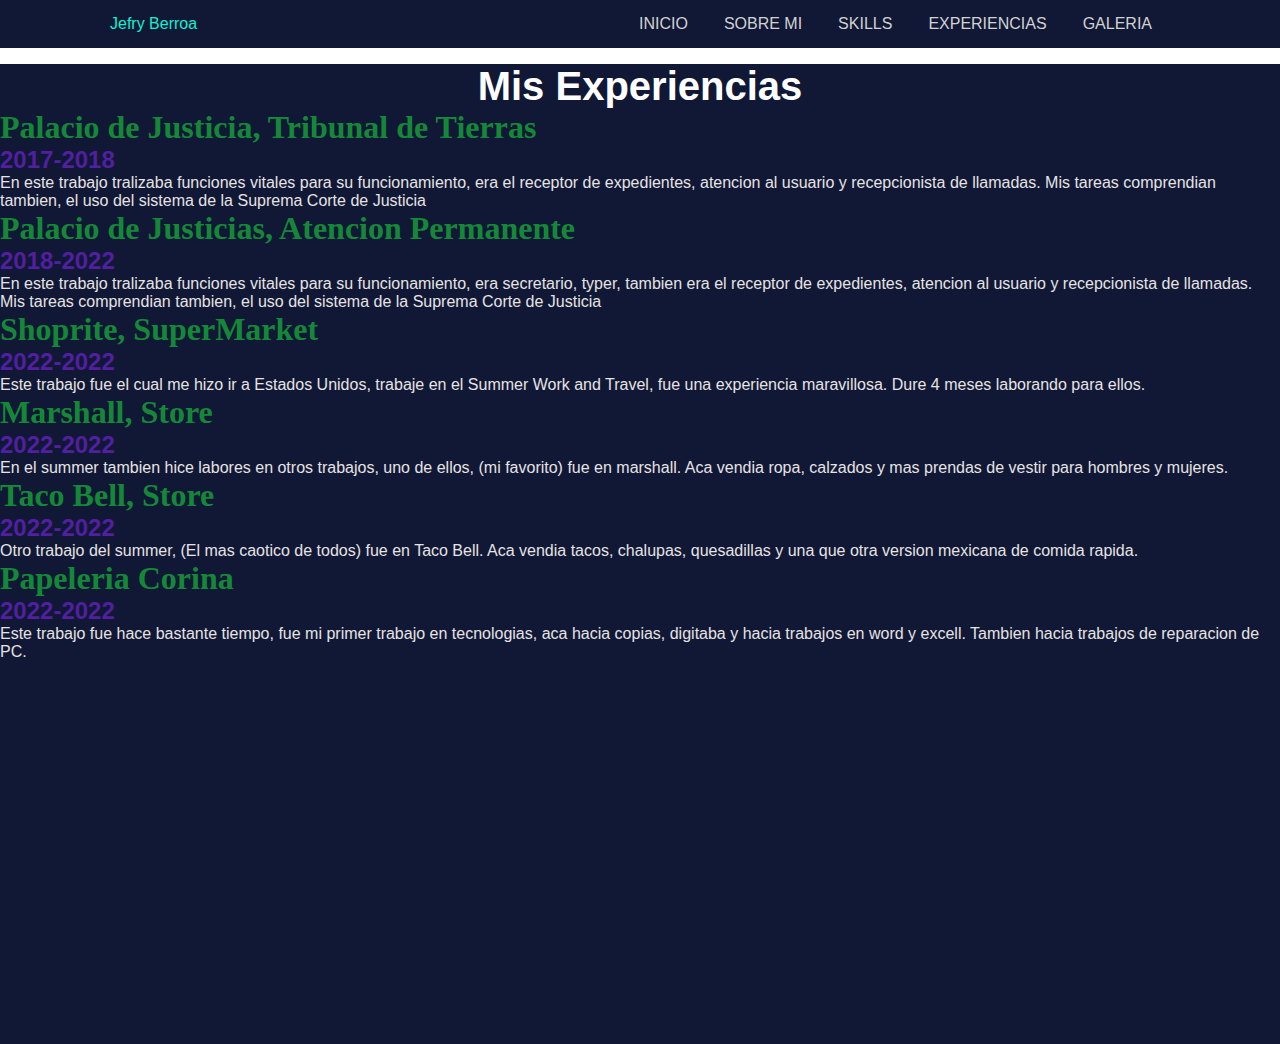
<file: pages/experiencias.html>
<!DOCTYPE html>
<html lang="en">
<head>
        <meta charset="UTF-8">
        <meta http-equiv="X-UA-Compatible" content="IE=edge">
        <meta name="viewport" content="width=device-width, initial-scale=1.0">
        <link rel="stylesheet" href="../css/style.css">
        <link rel="stylesheet" href="https://cdnjs.cloudflare.com/ajax/libs/font-awesome/6.4.0/css/all.min.css" integrity="sha512-iecdLmaskl7CVkqkXNQ/ZH/XLlvWZOJyj7Yy7tcenmpD1ypASozpmT/E0iPtmFIB46ZmdtAc9eNBvH0H/ZpiBw==" crossorigin="anonymous" referrerpolicy="no-referrer" />
        <link href="https://cdn.jsdelivr.net/npm/bootstrap@5.3.0-alpha3/dist/css/bootstrap.min.css" rel="stylesheet" integrity="sha384-KK94CHFLLe+nY2dmCWGMq91rCGa5gtU4mk92HdvYe+M/SXH301p5ILy+dN9+nJOZ" crossorigin="anonymous">
        <title>Portafolio Jefry</title>


</head>


<body>

                <!-- Menu encabezado-->
                <div class="contenedor-header"> 
                        <header>
                                <a href="https://www.revistamercado.do/economia/orgullo-dominicano-nueva-jersey" target="_blank">Jefry Berroa</a>
                                <nav id="nav">  
                                <ul>    
                                        <li><a href="../index.html">INICIO </a></li>
                                        <li><a href="../pages/sobremi.html">SOBRE MI </a></li>
                                        <li><a href="../pages/skills.html">SKILLS </a></li>
                                        <li><a href="../pages/experiencias.html">EXPERIENCIAS </a></li>
                                        <li><a href="../pages/galeria.html">GALERIA </a></li>
                                </ul>
                                </nav>
                                <div class="nav-responsive">    
                                <i class="fa-solid fa-bars"></i>
                                </div>
                        </header>
                        </div>


<!--Seccion de Experiencias-->
<section class="probando">
        <div class="exp-h2">        
                <h2>    
                Mis Experiencias
                </h2>
        </div>
        <div class="container overflow-hidden text-center">
                <div class="row gy-5">
                <div class="col-6">
                <div class="p-3">Palacio de Justicia, Tribunal de Tierras</div>
                <h3>2017-2018</h3>
                <p >En este trabajo tralizaba funciones vitales para su funcionamiento, era el receptor de expedientes, atencion al usuario y recepcionista de llamadas. Mis tareas comprendian tambien, el uso del sistema de la Suprema Corte de Justicia </p>
                </div>
                <div class="col-6">
                <div class="p-3">Palacio de Justicias, Atencion Permanente</div>
                <h3>2018-2022</h3>
                <p>En este trabajo tralizaba funciones vitales para su funcionamiento, era secretario, typer, tambien era el receptor de expedientes, atencion al usuario y recepcionista de llamadas. Mis tareas comprendian tambien, el uso del sistema de la Suprema Corte de Justicia </p>
                </div>
                <div class="col-6">
                <div class="p-3">Shoprite, SuperMarket</div>
                <h3>2022-2022</h3>
                <p>     
                        Este trabajo fue el cual me hizo ir a Estados Unidos, trabaje en el Summer Work and Travel, fue una experiencia maravillosa. Dure 4 meses laborando para ellos.
                </p>
                </div>
                <div class="col-6">
                <div class="p-3">Marshall, Store</div>
                <h3>2022-2022</h3>
                <p>     
                        En el summer tambien hice labores en otros trabajos, uno de ellos, (mi favorito) fue en marshall. Aca vendia ropa, calzados y mas prendas de vestir para hombres y mujeres.
                </p>
                </div>
                <div class="col-6">
                <div class="p-3">Taco Bell, Store</div>
                <h3>2022-2022</h3>
                <p>     
                        Otro trabajo del summer, (El mas caotico de todos) fue en Taco Bell. Aca vendia tacos, chalupas, quesadillas y una que otra version mexicana de comida rapida.
                </p>
                </div>
                <div class="col-6">
                <div class="p-3">Papeleria Corina</div>
                <h3>2022-2022</h3>
                <p>     
                        Este trabajo fue hace bastante tiempo, fue mi primer trabajo en tecnologias, aca hacia copias, digitaba y hacia trabajos en word y excell. Tambien hacia trabajos de reparacion de PC.
                </p>
                </div>
                </div>
        </div>
        </section>












<script src="https://cdn.jsdelivr.net/npm/bootstrap@5.3.0-alpha3/dist/js/bootstrap.bundle.min.js" integrity="sha384-ENjdO4Dr2bkBIFxQpeoTz1HIcje39Wm4jDKdf19U8gI4ddQ3GYNS7NTKfAdVQSZe" crossorigin="anonymous"></script>

<footer class="footersub">       
        <a href="#inicio" class="arriba">
                <i class="fa-solid fa-angle-up"></i>
        </a>
        
        <div class="redes">   
                <a href="https://es-la.facebook.com/" target="_blank"><i class="fa-brands fa-facebook-f"></i></a>
                <a href="https://www.instagram.com/" target="_blank"><i class="fa-brands fa-instagram"></i></a>
                <a href="https://twitter.com/" target="_blank"><i class="fa-brands fa-twitter"></i></a>
                <a href="https://discord.gg/HeQ6WanGbf" target="_blank"><i class="fa-brands fa-discord"></i></a>
                <a href="http://wa.me/+18292652055" target="_blank"><i class="fa-brands fa-whatsapp"></i></a>
        </div>
        
        </footer>


</body>


</html>
</file>
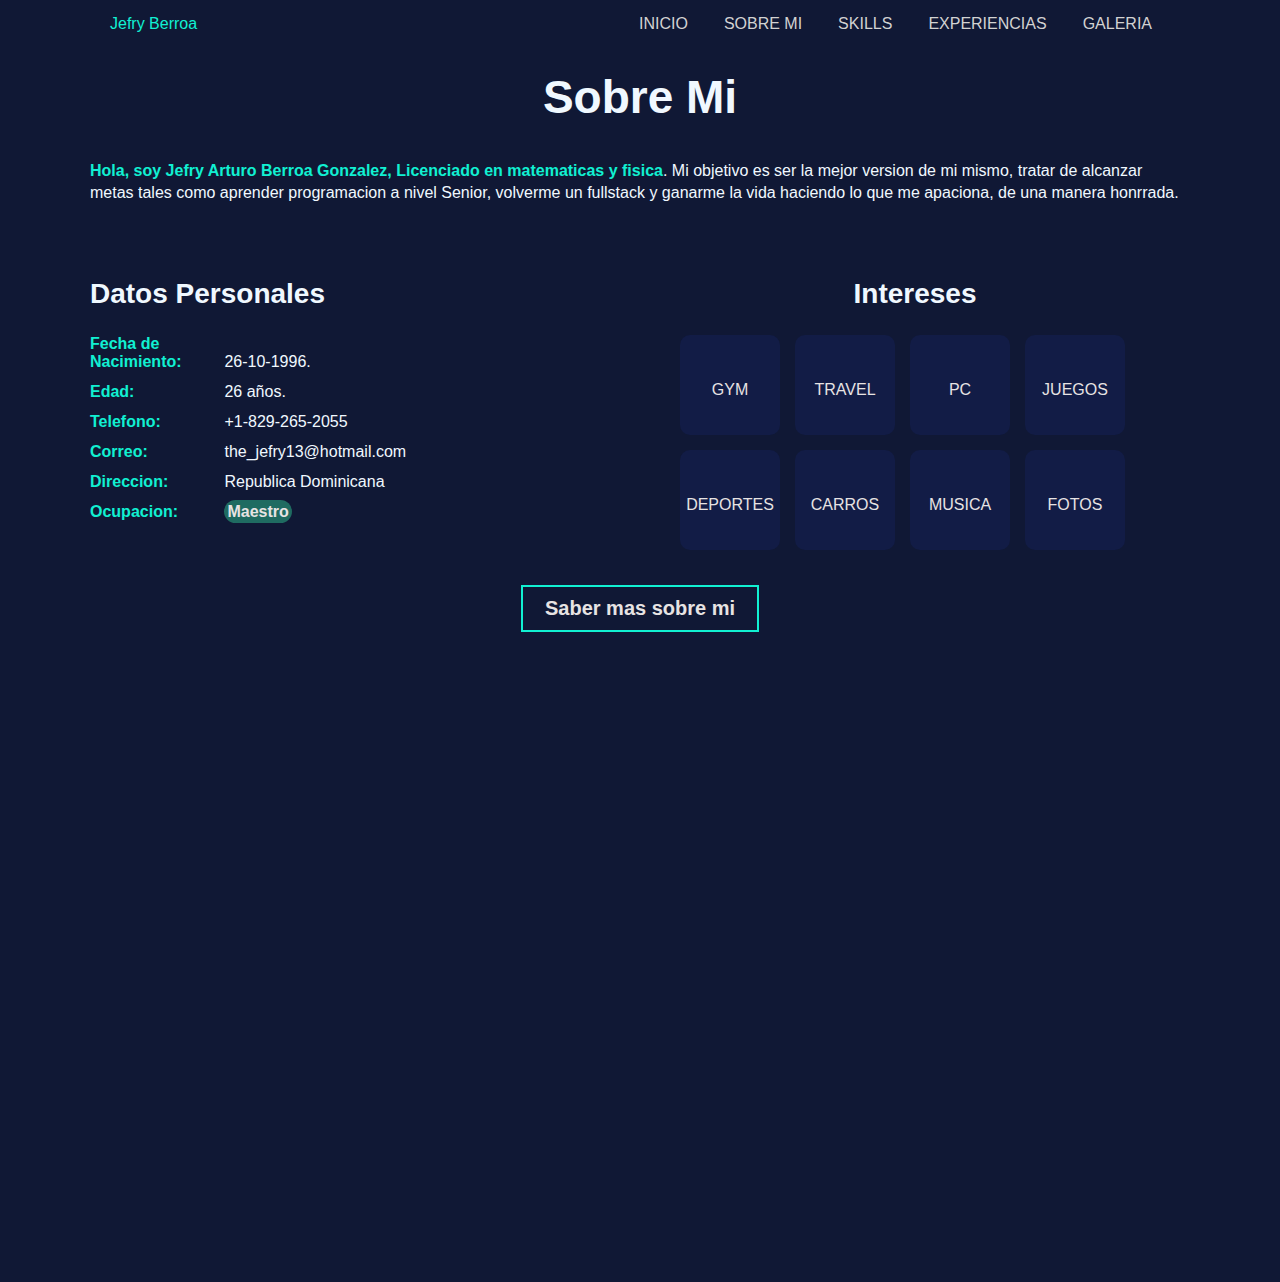
<file: pages/sobremi.html>
<!DOCTYPE html>
<html lang="en">
<head>
        <meta charset="UTF-8">
        <meta http-equiv="X-UA-Compatible" content="IE=edge">
        <meta name="viewport" content="width=device-width, initial-scale=1.0">
        <link rel="stylesheet" href="../css/style.css">
        <link rel="stylesheet" href="https://cdnjs.cloudflare.com/ajax/libs/font-awesome/6.4.0/css/all.min.css" integrity="sha512-iecdLmaskl7CVkqkXNQ/ZH/XLlvWZOJyj7Yy7tcenmpD1ypASozpmT/E0iPtmFIB46ZmdtAc9eNBvH0H/ZpiBw==" crossorigin="anonymous" referrerpolicy="no-referrer" />
        <link href="https://cdn.jsdelivr.net/npm/bootstrap@5.3.0-alpha3/dist/css/bootstrap.min.css" rel="stylesheet" integrity="sha384-KK94CHFLLe+nY2dmCWGMq91rCGa5gtU4mk92HdvYe+M/SXH301p5ILy+dN9+nJOZ" crossorigin="anonymous">
        <title>Portafolio Jefry</title>


</head>


<body>

                <!-- Menu encabezado-->
                <div class="contenedor-header"> 
                        <header>
                                <a href="https://www.revistamercado.do/economia/orgullo-dominicano-nueva-jersey" target="_blank">Jefry Berroa</a>
                                <nav id="nav">  
                                <ul>    
                                        <li><a href="../index.html">INICIO </a></li>
                                        <li><a href="../pages/sobremi.html">SOBRE MI </a></li>
                                        <li><a href="../pages/skills.html">SKILLS </a></li>
                                        <li><a href="../pages/experiencias.html">EXPERIENCIAS </a></li>
                                        <li><a href="../pages/galeria.html">GALERIA </a></li>
                                </ul>
                                </nav>
                                <div class="nav-responsive">    
                                <i class="fa-solid fa-bars"></i>
                                </div>
                        </header>
                        </div>


<!--seccion sobre mi-->
<section id="sobremi" class="sobremi">       
        <div class="contenido-seccion">   
                        <h2>Sobre Mi</h2>
                        <p> <span> Hola, soy Jefry Arturo Berroa Gonzalez, Licenciado en matematicas y fisica</span>. Mi objetivo es ser la mejor version de mi mismo, tratar de alcanzar metas tales como aprender programacion a nivel Senior, volverme un fullstack y ganarme la vida haciendo lo que me apaciona, de una manera honrrada.</p>
                <div class="fila"> 
                        <!--datos personales-->
                        <div class="col">   
                                <h3 class="h3d">Datos Personales</h3>
                                <ul>    
                                        <li>    
                                                <strong>
                                                        Fecha de Nacimiento:
                                                </strong> 
                                                        26-10-1996.
                                        </li>
                                        <li>    
                                                <strong>        
                                                        Edad:
                                                </strong>
                                                        26 años.
                                        </li>
                                        <li>   
                                                <strong>        
                                                        Telefono:
                                                </strong>
                                                        +1-829-265-2055 
                                        </li>
                                        <li>    
                                                <strong>
                                                        Correo:
                                                </strong>
                                                        the_jefry13@hotmail.com     
                                        </li>
                                        <li>    
                                                <strong>        
                                                        Direccion:
                                                </strong>
                                                Republica Dominicana 
                                        </li>
                                        <li>    
                                                <strong>        
                                                        Ocupacion:
                                                </strong>
                                                        <span> Maestro</span> 
                                        </li>
                                        
                                </ul>
                                
                        </div>
                
                                <!-- Mis intereses-->
                        
                                <div class="col">       
                                <h3 class="h3i">Intereses</h3>
                        
                                <div class="contenedor-intereses">      
                                        <div class="intereses"> 
                                <i class="fa-solid fa-dumbbell"></i>
                                <span>GYM</span>
                                        </div>
                                        <div class="intereses"> 
                                <i class="fa-solid fa-plane"></i>
                                <span>TRAVEL</span>
                                        </div>
                                        <div class="intereses"> 
                                <i class="fa-solid fa-desktop"></i>
                                <span>PC</span>
                                        </div>
                                        <div class="intereses"> 
                                <i class="fa-solid fa-gamepad"></i>
                                <span>JUEGOS</span>
                                        </div>
                                        
                                        <div class="intereses">   
                                <i class="fa-solid fa-person-running"></i>
                                <span>DEPORTES</span>
                                        </div>
                                        <div class="intereses">   
                                <i class="fa-solid fa-car"></i> 
                                <span>CARROS</span>
                                        </div>
                                        <div class="intereses"> 
                                <i class="fa-solid fa-music"></i>
                                <span>MUSICA</span>
                                        </div>
                                        <div class="intereses">   
                        <i class="fa-solid fa-camera-retro"></i>
                        <span>FOTOS</span>
                                </div>
                        
                        
                </div>
                
        </div>
        
        </div>
        <div>   
                <button>        
                        Saber mas sobre mi<i class="fa-solid fa-phone-volume"></i><span class="overlay"></span>
                </button>
        </div>
        
        <div class="video">     
                <iframe width="800" height="400" src="https://www.youtube.com/embed/NaPGjj0Ct4I" title="YouTube video player" frameborder="0" allow="accelerometer; autoplay; clipboard-write; encrypted-media; gyroscope; picture-in-picture; web-share" allowfullscreen></iframe>
        </div>
        

        </section>




















<script src="https://cdn.jsdelivr.net/npm/bootstrap@5.3.0-alpha3/dist/js/bootstrap.bundle.min.js" integrity="sha384-ENjdO4Dr2bkBIFxQpeoTz1HIcje39Wm4jDKdf19U8gI4ddQ3GYNS7NTKfAdVQSZe" crossorigin="anonymous"></script>

<footer class="footersub">       
        <a href="#inicio" class="arriba">
                <i class="fa-solid fa-angle-up"></i>
        </a>
        
        <div class="redes">   
                <a href="https://es-la.facebook.com/" target="_blank"><i class="fa-brands fa-facebook-f"></i></a>
                <a href="https://www.instagram.com/" target="_blank"><i class="fa-brands fa-instagram"></i></a>
                <a href="https://twitter.com/" target="_blank"><i class="fa-brands fa-twitter"></i></a>
                <a href="https://discord.gg/HeQ6WanGbf" target="_blank"><i class="fa-brands fa-discord"></i></a>
                <a href="http://wa.me/+18292652055" target="_blank"><i class="fa-brands fa-whatsapp"></i></a>
        </div>
        
        </footer>


</body>


</html>
</file>
<file: css/style.css>
@import url('https://fonts.googleapis.com/css2?family=Source+Serif+Pro:ital,wght@0,700;1,200;1,300;1,400;1,900&display=swap');
/*nav-header */
*{  
    box-sizing: border-box;;
    padding: 0;
    margin: 0;
}

html{   
    font-family: Verdana, Geneva, Tahoma, sans-serif;
    scroll-behavior: smooth;
}
.contenedor-header{ 
    background: #101835;
    position: fixed;
    width: 100%;
    top: 0;
    left: 0;
    z-index: 99;
}

.contenedor-header header a {
    text-decoration: none;
    color: #11f0d2;
}

.contenedor-header header a:hover{  
    color: #511fa0;
}


.contenedor-header header{  
    max-width: 1100px;
    margin: auto;
    display: flex;
    justify-content: space-between;
    align-items: center;
    padding: 15px 20px;
}
.contenedor-header header .logo a{  
    font-family: 'Gill Sans', 'Gill Sans MT', Calibri, 'Trebuchet MS', sans-serif;
    font-size: 36px;
    text-decoration: none;
}
.contenedor-header header ul{   
    display: flex;
    list-style: none;
}
.contenedor-header header nav ul li a{  
    text-align: none;
    color: rgb(210, 210, 210);
    margin: 0 15px;
    padding: 3px;
    transition: .5s;
    text-decoration: none;
}

.contenedor-header header nav ul li a:hover{    
    color: #5a26ad;
}

.nav-responsive{    
    background-color: #11f0d2;
    color: #121c46;
    padding: 5px 10px;
    border-radius: 10px;
    cursor: pointer;
    display: none;
}

/*seccion inicio */
.inicio{    
    background: linear-gradient(to top, rgba(30, 35, 38, .8), rgba(30, 35, 38, 1)), url(https://images.unsplash.com/photo-1603969072881-b0fc7f3d77d7?ixlib=rb-4.0.3&ixid=MnwxMjA3fDB8MHxwaG90by1wYWdlfHx8fGVufDB8fHx8&auto=format&fit=crop&w=2670&q=80);
background-size: cover;
background-position: center center;
background-repeat: no-repeat;
height: 100vh;
color: #e7e3e3;
display: flex;
align-items: center;
} 

.inicio .contenido-banner{  
    padding: 10px;
    background-color: #121c46;
    max-width: 350px;
    margin: auto;
    text-align: center;
    border-radius: 35px;
}

.inicio .contenido-banner img{  
    margin-top: 40px;
    border:5px solid #11f0d2;
    display: block;
    width: 80%;
    margin: auto;
    border-radius: 15%;
}

.inicio .contenido-banner h1{  
    margin-top: 20px;
    font-size: 32px;
    font-family: system-ui, -apple-system, BlinkMacSystemFont, 'Segoe UI', Roboto, Oxygen, Ubuntu, Cantarell, 'Open Sans', 'Helvetica Neue', sans-serif;
    font-weight: bold ;
}

.inicio .contenido-banner h2{   
    font-size: 18px;
    font-weight: normal;
    padding: 5px;
}  

.inicio .contenido-banner .redes a{
    color: #11f0d2;
    display: inline-block;
    text-decoration: none;
    border: 1px solid #158838;
    border-radius: 100%;
    width: 42px;
    height: 42px;
    line-height: 42px;
    margin: 40px 5px;
    font-size: 20px;
    transition: .3s;

}

.inicio .contenido-banner .redes a:hover{   
background-color: #511fa0;
}



.contenedor-imagen img{ 
    border-radius: 50%;
    color: aliceblue;
}


/*Sobre Mi */

.sobremi{   
    background-color: #101835;
    height: auto;
    color: aliceblue;
    padding: 50px 20px;

}


.sobremi .contenido-seccion{    
    max-width: 1100px;
    margin: auto;
}


.sobremi h2{    
    font-size: 46px;
    font-family: 'Franklin Gothic Medium', 'Arial Narrow', Arial, sans-serif;
    text-align: center;
    padding: 20px 0;
}

.sobremi .contenido-seccion P { 
font: 18px;    
line-height: 22px;
margin-bottom: 10px;
}

.sobremi .contenido-seccion p span { 
font-weight: bold;
color: #11f0d2;
}

.sobremi .contenido-seccion .fila .col span{    
    border-radius: 15px;
    color: #e7e3e3;
}

.sobremi .fila{ 
    display: flex;
}

.sobremi .fila .col{
    width: 50%;
}

.sobremi .fila .col h3 {
    font-size: 28px;
    font-family: 'Segoe UI', Tahoma, Geneva, Verdana, sans-serif;
    margin-bottom: 25px;
    display: flex;
    justify-content: space-around;
}

.sobremi .contenido-seccion .fila .col .h3d{    
    display: flex;
    justify-content: left;
}

.sobremi .contenido-seccion p{  
    padding-top: 1rem;
    padding-bottom: 4rem;
} 

.sobremi .fila .col ul{ 
    list-style: none;
}

.sobremi .fila .col ul li { 
    margin: 12px 0;
}
.sobremi .fila .col ul li strong{   
    display: inline-block;
    color: #11f0d2;
    width: 130px;
}

.sobremi .fila .col ul li span{ 
    background-color: #1f6b61;
    padding: 3px;
    font-weight: bold;
}

.sobremi .fila .col .contenedor-intereses{  
    display: flex;
    flex-wrap: wrap;
    margin-left: 40px;
}

.sobremi .fila .col .contenedor-intereses .intereses{   
    width: 100px;
    height: 100px;
    background-color: #121c46;
    border-radius: 10px;
    margin: 0 15px 15px 0;
    display: flex;
    flex-direction: column;
    align-items: center;
    justify-content: center;
    transition: .3s;
}


.sobremi .fila .col .contenedor-intereses .intereses:hover{ 
background-color: #11f0d2;    
}

.sobremi .fila .col .contenedor-intereses .intereses i{ 
    font-size: 30px;
    margin-bottom: 10px;
    color: #511fa0;
}



.sobremi button {
    cursor: pointer;
    background-color: transparent;
    border: 2px solid #11f0d2;
    width: fit-content;
    display: block;
    margin: 20px auto;
    padding: 10px 22px;
    font-size: 16px;
    color: #e7e3e3;
    position: relative;
    z-index: 10;
    font-size: 20px;
    font-weight: bold;
} 



.sobremi button .overlay{   
    position: absolute;
    top: 0;
    left: 0;
    width: 0;
    height: 100%;
    background-color: #54249c;
    z-index: -1;
    transition: 1.3s;
}

.sobremi button:hover .overlay  {  
    width: 100%;
} 

.sobremi .video{    
    display: flex;
    height: auto;
    padding: 50px;
    width: auto;
    margin-left: 10%;
}



/* skills seccion*/
.skills{   
    background-color: #101835;
    color: aliceblue;
    padding: 50px 20px;
    height: 100vh;
    }


.skills .contenido-seccion{    
    max-width: 1100px;
    margin: auto;
}


.skills h2{    
    font-size: 48px;
    font-family: 'Franklin Gothic Medium', 'Arial Narrow', Arial, sans-serif;
    text-align: center;
    padding: 20px 0;
}

.skills .fila{  
    display: flex;
    width: 100%;
}

.skills .fila .col{ 
    width: 50%;
    padding: 0 20px;
}

.skills .fila .col h3{ 
font-size: 28px;
font-family: Georgia, 'Times New Roman', Times, serif;
margin-bottom: 25px;
}

.skills .skill span{ 
    font-weight: bold;
    display: block;
    margin-bottom: 15px;
}

.skills .skill .barra-skill{  
    height: 20px;
    width: 80%;
    background-color: #11f0d2;
    position: relative;
    margin-bottom: 30px;
}

.skills .skill .progreso{  
    background-color: #11f0d2;
    position: absolute;
    top: 0;
    left: 0;
    height: 8px;
}

.skills .skill .barra-skill span{    
    position: absolute;
    margin-top: 7px;
    height: 45px;
    width: 45px;
    color:#e7e3e3 ;
    background-color: #158838;
    border-radius: 50px;
    line-height: 40px;
    text-align: center;
    top: -17px;
    right: -17px;
    font-size: 14px;
}



/* Experiencias*/

.exp-h2 h2{    
    display: flex;
    justify-content: center;
    align-items: center;
    font-size: 40px;
    font-weight: bold;
    color: #fff;
    background-color: #101835;
    margin-top: 4rem;
}

.probando
{   
    background-color: #101835;
    height: 100vh;
    color: #e7e3e3;
    
}

.probando .p-3{   
    font-size: 2rem;
    font-weight: bold;
    font-family: cursive;
    color: #158838;
}

.probando h3{  
    font-size: 1.5rem;
    color: #511fa0;
}



/*GALERIA */

.galery 	
{   
    background-color: #101835;
    height: 100vh;

}

.carousel-item img {
    height: 100vh;
    object-fit: cover;
}







/* footer*/
footer{ 
    background-color: #101835;
    position: relative;
    display: flex;
    font-size: 1rem;
    justify-content: space-between;
    position: relative;
    width: 100%;
    bottom: 0%;
    padding: 10px;
    margin-bottom: 0;
    height: 80px;

}




/* Responsive*/

@media only screen and (max-width: 768px) {
    /* header */
    .contenedor-header {
    padding: 10px;
    }
    header {
    display: flex;
    justify-content: space-between;
    align-items: center;
    }
    nav {
    display: none;
    width: 100%;
    position: absolute;
    top: 60px;
    left: 0;
    z-index: 1;
    }
    nav ul {
    display: flex;
    flex-direction: column;
    align-items: center;
    margin: 0;
    padding: 0;
    }
    nav ul li {
    margin: 10px 0;
    }
    nav ul li a {
    font-size: 24px;
    padding: 10px;
    }
    .nav-responsive {
    display: block;
    font-size: 30px;
    }
    /* Sección Inicio */
    .contenedor-imagen {
    text-align: center;
    }
    .contenedor-imagen img {
    max-width: 100%;
    }
    .contenido-banner {
    padding: 40px 10px;
    }
    h1 {
    font-size: 32px;
    }
    h2 {
    font-size: 24px;
    }
    .redes {
    margin-top: 30px;
    }
    .redes a {
    font-size: 24px;
    margin: 0 10px;
    }
    /* Sección Sobre Mi */

.sobremi h2 {
margin-top: 50px;
        }

.fila {
        display: flex;
        flex-wrap: wrap;
        width: auto;
    }
    .col {
        flex-basis: 100%;
    }
.fila {
        flex-wrap: wrap;
        width: auto;
        }
        
        .col {
        flex-basis: 50%;
        }


    
    
    .video {
        position: relative;
        padding-bottom: 60%;
    }
    
    .video iframe {
        position: absolute;
        top: 0;
        left: 0;
        right: 0;
        bottom: 0;
        width: 100%;
        height: 100%;
    }

    /*experiencias*/
    .probando{  
        height: 100%;
    }

    .exp-h2{    
        margin-top: 6rem;
    }


/*galery */
.galery .carousel-item {    
    height: 100vh;
    width: 100vh;
}

}
</file>
